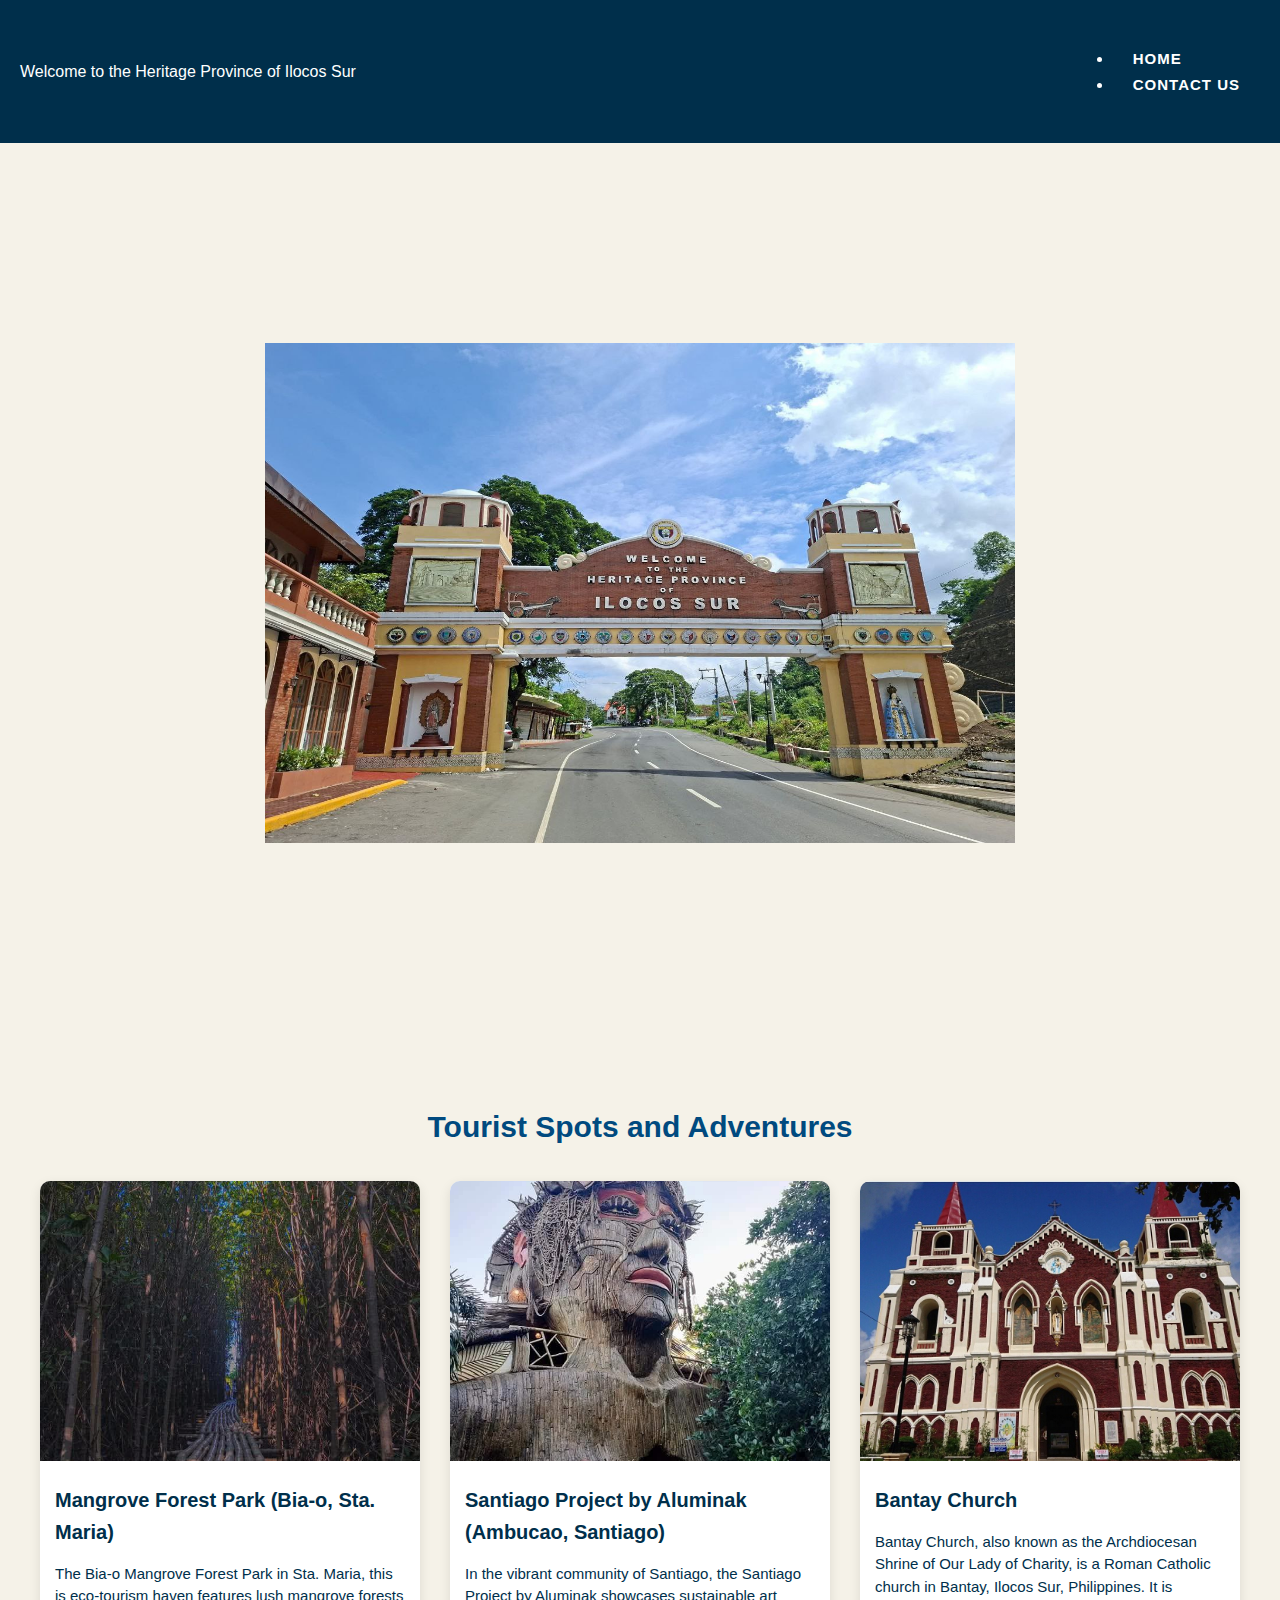
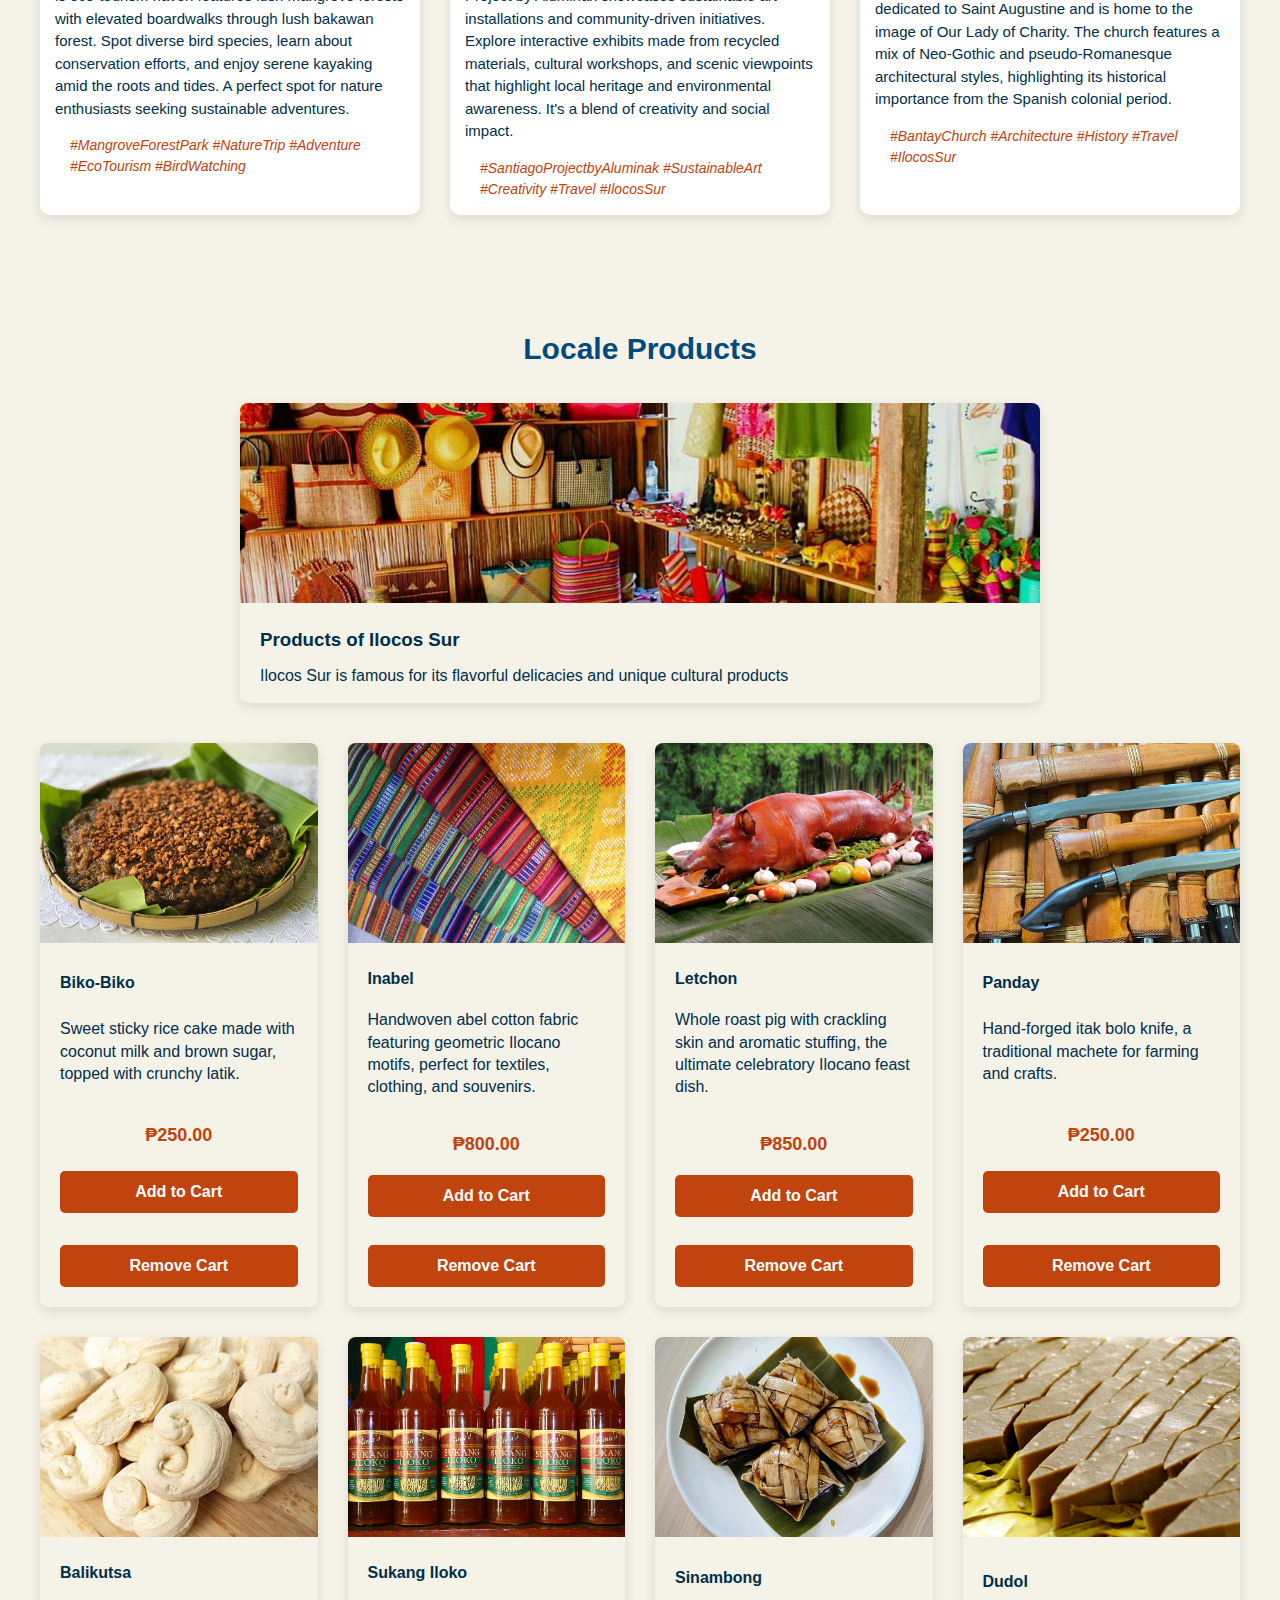
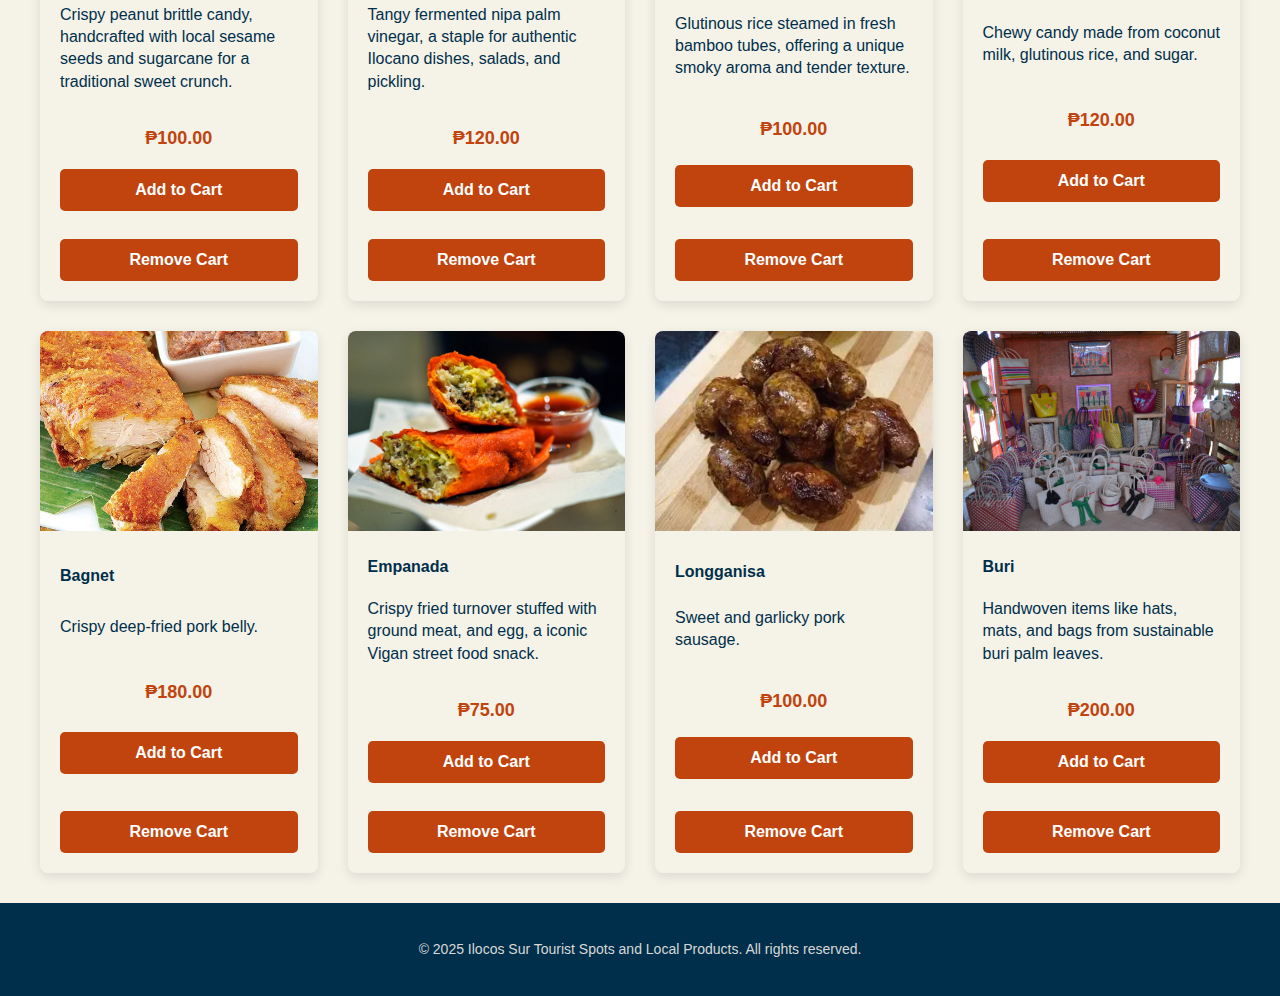
<file: index.html>
<!DOCTYPE html>
<html lang="en">
<head>
    <meta charset="UTF-8">
    <meta name="viewport" content="width=device-width, initial-scale=1.0">
    <title>Ilocos Sur Tourist Spots and Products | Home</title>
    <link rel="stylesheet" href="css/style.css">
</head>
<body>
    <header>
       <div class="title">Welcome to the Heritage Province of Ilocos Sur</div>
       <nav class="navigation-bar">
        <ul>
            <li><a href="index.html">Home</a></li>
            <li><a href="contact.html">Contact Us</a></li>
        </ul>
       </nav>
    </header>
    
    <section class="hero">
        <img src="assets/ilocos sur arch.png" alt="Ilocos Sur" width="750" height="500">
    </section>

    <section>
        <h2>Tourist Spots and Adventures</h2>

        <div class="tourist-grid">
            <div class="tourist-card">
                <img src="assets/mangrove forest park.png" alt="Mangrove Forest Park" width="500" height="300">
                <h3>Mangrove Forest Park (Bia-o, Sta. Maria)</h3>
                <p>The Bia-o Mangrove Forest Park in Sta. Maria, this is eco-tourism haven features lush mangrove forests with elevated boardwalks through lush bakawan forest. Spot diverse bird species, learn about conservation efforts, and enjoy serene kayaking amid the roots and tides. A perfect spot for nature enthusiasts seeking sustainable adventures.</p>
                <p>#MangroveForestPark 
                   #NatureTrip 
                   #Adventure 
                   #EcoTourism 
                   #BirdWatching</p>
            </div>

            <div class="tourist-card">
                <img src="assets/aluminak.png" alt="Aluminak" width="500" height="300">
                <h3>Santiago Project by Aluminak (Ambucao, Santiago)</h3>
                <p>In the vibrant community of Santiago, the Santiago Project by Aluminak showcases sustainable art installations and community-driven initiatives. Explore interactive exhibits made from recycled materials, cultural workshops, and scenic viewpoints that highlight local heritage and environmental awareness. It's a blend of creativity and social impact.</p>
                <p>#SantiagoProjectbyAluminak 
                   #SustainableArt 
                   #Creativity 
                   #Travel 
                   #IlocosSur</p>
            </div>

            <div class="tourist-card">
                <img src="assets/bantay church.png" alt="Bantay Church" width="500" height="300">
                <h3>Bantay Church</h3>
                <p>Bantay Church, also known as the Archdiocesan Shrine of Our Lady of Charity, is a Roman Catholic church in Bantay, Ilocos Sur, Philippines. It is dedicated to Saint Augustine and is home to the image of Our Lady of Charity. The church features a mix of Neo-Gothic and pseudo-Romanesque architectural styles, highlighting its historical importance from the Spanish colonial period.</p>
                <p>#BantayChurch 
                   #Architecture 
                   #History 
                   #Travel 
                   #IlocosSur</p>
            </div>
        </div>
    </section>

    <section>
        <h2>Locale Products</h2>
        <div class="card">
            <img src="assets/feature.png" alt="Products">
            <h3>Products of Ilocos Sur</h3>
            <p>Ilocos Sur is famous for its flavorful delicacies and unique cultural products</p>
        </div>

        <div class="product-grid">
            <div class="product card">
              <img src="assets/biko.png"  alt="Product 1" width="250" height="200">
              <h4>Biko-Biko</h4>
              <p>Sweet sticky rice cake made with coconut milk and brown sugar, topped with crunchy latik.</p>
              <p>₱250.00</p>
              <button class="add">Add to Cart</button>
              <button class="remove hidden">Remove Cart</button>
            </div> 

            <div class="product card">
                <img src="assets/inabel.png" alt="Product 2" width="250" height="200">
                <h4>Inabel</h4>
                <p>Handwoven abel cotton fabric featuring geometric Ilocano motifs, perfect for textiles, clothing, and souvenirs.</p>
                <p>₱800.00</p>
                <button class="add">Add to Cart</button>
                <button class="remove hidden">Remove Cart</button>
            </div>

            <div class="product card">
                <img src="assets/letchon.png" alt="Product 3" width="250" height="200">
                <h4>Letchon</h4>
                <p>Whole roast pig with crackling skin and aromatic stuffing, the ultimate celebratory Ilocano feast dish.</p>
                <p>₱850.00</p>
                <button class="add">Add to Cart</button>
                <button class="remove hidden">Remove Cart</button>
            </div>

            <div class="product card">
                <img src="assets/panday.png" alt="Product 4" width="250" height="200">
                <h4>Panday</h4>
                <p>Hand-forged itak bolo knife, a traditional machete for farming and crafts.</p>
                <p>₱250.00</p>
                <button class="add">Add to Cart</button>
                <button class="remove hidden">Remove Cart</button>
            </div>

            <div class="product card">
                <img src="assets/balikutsa.png" alt="Product 5" width="250" height="200">
                <h4>Balikutsa</h4>
                <p>Crispy peanut brittle candy, handcrafted with local sesame seeds and sugarcane for a traditional sweet crunch.</p>
                <p>₱100.00</p>
                <button class="add">Add to Cart</button>
                <button class="remove hidden">Remove Cart</button>
            </div>

            <div class="product card">
                <img src="assets/sukang iloko.png" alt="Product 6" width="250" height="200">
                <h4>Sukang Iloko</h4>
                <p>Tangy fermented nipa palm vinegar, a staple for authentic Ilocano dishes, salads, and pickling.</p>
                <p>₱120.00</p>
                <button class="add">Add to Cart</button>
                <button class="remove hidden">Remove Cart</button>
            </div>

            <div class="product card">
                <img src="assets/sinambong.png" alt="Product 7" width="250" height="200">
                <h4>Sinambong</h4>
                <p>Glutinous rice steamed in fresh bamboo tubes, offering a unique smoky aroma and tender texture.</p>
                <p>₱100.00</p>
                <button class="add">Add to Cart</button>
                <button class="remove hidden">Remove Cart</button>
            </div>

            <div class="product card">
                <img src="assets/dudol.png" alt="Product 8" width="250" height="200">
                <h4>Dudol</h4>
                <p>Chewy candy made from coconut milk, glutinous rice, and sugar.</p>
                <p>₱120.00</p>
                <button class="add">Add to Cart</button>
                <button class="remove hidden">Remove Cart</button>
            </div>

            <div class="product card">
                <img src="assets/bagnet.png" alt="Product 9" width="250" height="200">
                <h4>Bagnet</h4>
                <p>Crispy deep-fried pork belly.</p>
                <p>₱180.00</p>
                <button class="add">Add to Cart</button>
                <button class="remove hidden">Remove Cart</button>
            </div>

            <div class="product card">
                <img src="assets/empanada.png" alt="Product 10" width="250" height="200">
                <h4>Empanada</h4>
                <p>Crispy fried turnover stuffed with ground meat, and egg, a iconic Vigan street food snack.</p>
                <p>₱75.00</p>
                <button class="add">Add to Cart</button>
                <button class="remove hidden">Remove Cart</button>
            </div>

            <div class="product card">
                <img src="assets/longganisa.webp" alt="Product 11" width="250" height="200">
                <h4>Longganisa</h4>
                <p>Sweet and garlicky pork sausage.</p>
                <p>₱100.00</p>
                <button class="add">Add to Cart</button>
                <button class="remove hidden">Remove Cart</button>
            </div>

            <div class="product card">
                <img src="assets/buri.png" alt="Product 12" width="250" height="200">
                <h4>Buri</h4>
                <p>Handwoven items like hats, mats, and bags from sustainable buri palm leaves.</p>
                <p>₱200.00</p>
                <button class="add">Add to Cart</button>
                <button class="remove hidden">Remove Cart</button>
            </div>
        </div>
    </section>

    <footer>
        <p>&copy; 2025 Ilocos Sur Tourist Spots and Local Products. All rights reserved.</p>
    </footer>

    <script src="js/script.js"></script>
</body>
</html>
</file>
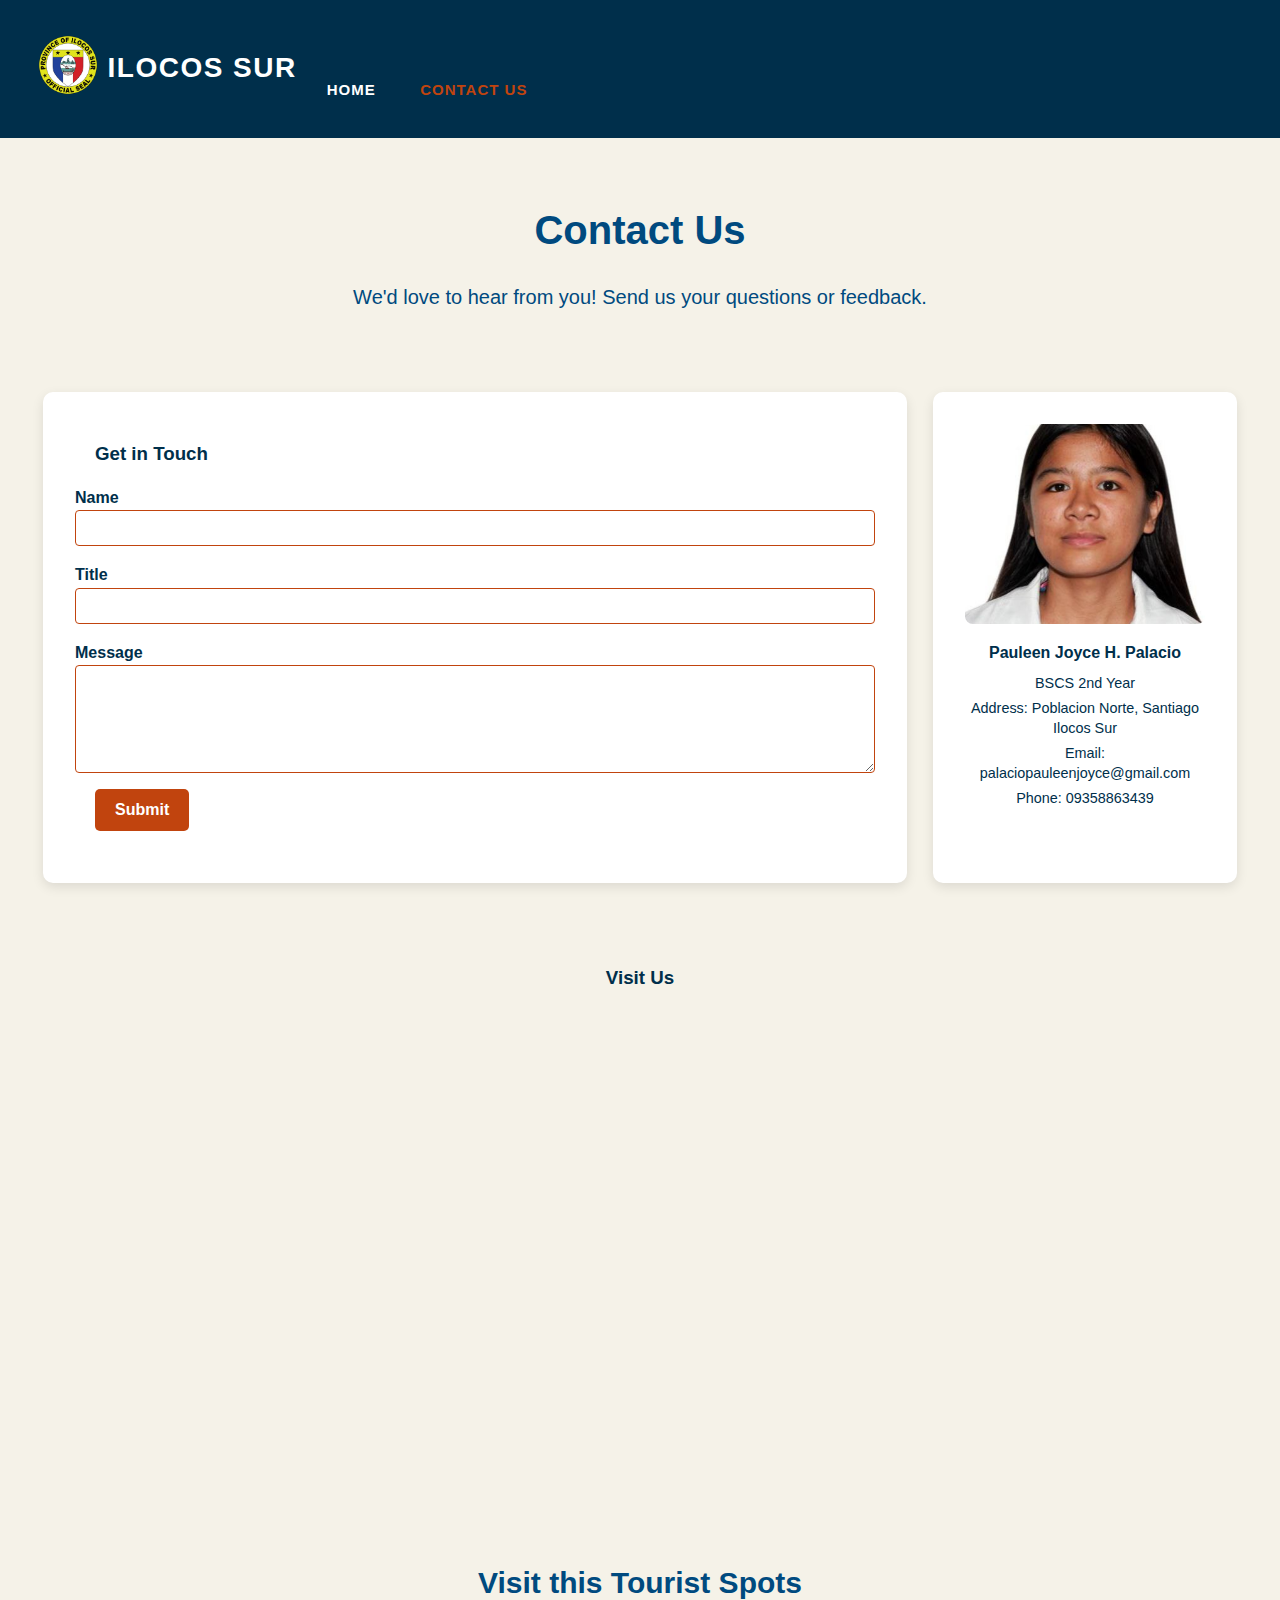
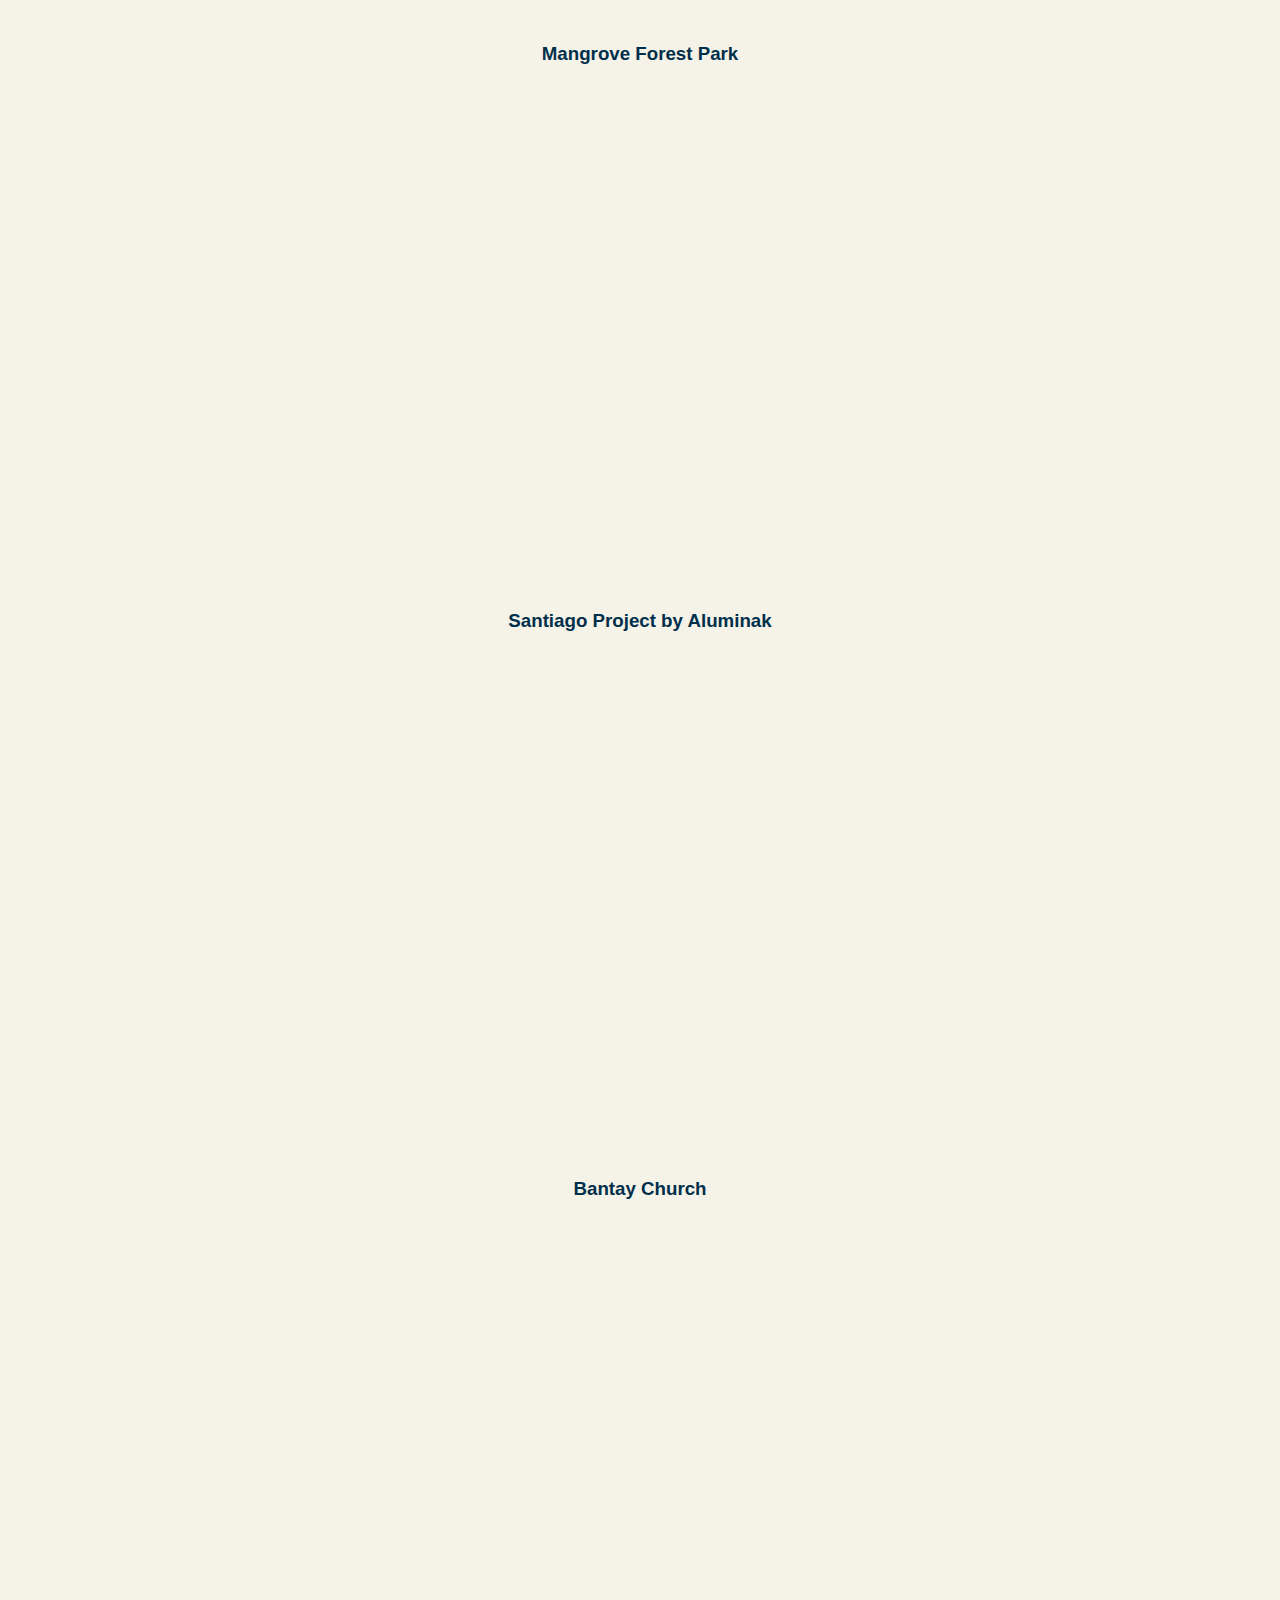
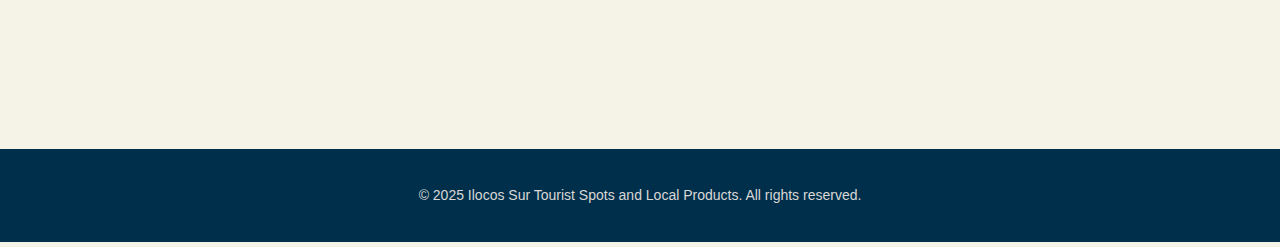
<file: contact.html>
<!DOCTYPE html>
<html lang="en">
<head>
    <meta charset="UTF-8">
    <meta name="viewport" content="width=device-width, initial-scale=1-0">
    <title>Contact Us - Ilocos Sur</title>
    <link rel="stylesheet" href="css/style.css">
</head>
<body>
   
    <header>
        <div class="container header-right">
            <div class="logo">
                <a href="index.html">
                    <img src="assets/logo.png" alt="Ilocos Sur Logo">
                </a>
                <h1 class="logo-text">Ilocos Sur</h1>
            </div>

            <nav>
                <a href="index.html" data-tooltip="Go back to Home Page">Home</a>
                <a class="active" href="contact.html" data-tooltip="Contact us for more information">Contact Us</a>
            </nav>
        </div>
    </header>

    <section class="hero hero-small">
        <div class="hero-content">
            <h2>Contact Us</h2>
            <p>We'd love to hear from you! Send us your questions or feedback.</p>
        </div>
    </section>

    <main class="contact-layout">
        <section class="card contact-main">
            <h3>Get in Touch</h3>

            <form id="contactForm">
                <label>Name
                    <input type="text" name="name" required/>
                </label>

                <label>Title
                    <input type="text" title="title" required/>
                </label>

                <label>Message
                    <textarea name="message" rows="5" required></textarea>
                </label>

                <button type="submit">Submit</button>
            </form>
        </section>

        <aside class="card aside-profile">
            <img src="assets/pau.png" alt="Portrait" class="portrait">
            <h4>Pauleen Joyce H. Palacio</h4>
            <p>BSCS 2nd Year</p>
            <p>Address: Poblacion Norte, Santiago Ilocos Sur</p>
            <p>Email: palaciopauleenjoyce@gmail.com</p>
            <p>Phone: 09358863439</p>
        </aside>
    </main>

    <section class="map-section">
        <h3>Visit Us</h3>
        <iframe src="https://www.google.com/maps/embed?pb=!1m18!1m12!1m3!1d60958.14167003319!2d120.41216025005804!3d17.272853150085886!2m3!1f0!2f0!3f0!3m2!1i1024!2i768!4f13.1!3m3!1m2!1s0x338e16937cccb9e9%3A0x7b9a15937c3c0f51!2sSantiago%2C%20Ilocos%20Sur!5e0!3m2!1sen!2sph!4v1759157814254!5m2!1sen!2sph" 
        width="100%" height="450" style="border:0;" allowfullscreen="" loading="lazy" referrerpolicy="no-referrer-when-downgrade"></iframe>

        <h2>Visit this Tourist Spots</h2>

        <h3>Mangrove Forest Park</h3>
        <iframe src="https://www.google.com/maps/embed?pb=!1m18!1m12!1m3!1d3807.552068832661!2d120.4599414!3d17.3852741!2m3!1f0!2f0!3f0!3m2!1i1024!2i768!4f13.1!3m3!1m2!1s0x338e6b00439ff045%3A0x3ee57cf623e3f462!2sBia-o%20Mangroves%20Forest%20Park!5e0!3m2!1sen!2sph!4v1759153168485!5m2!1sen!2sph" 
        width="100%" height="450" style="border:0;" allowfullscreen="" loading="lazy" referrerpolicy="no-referrer-when-downgrade"></iframe>
    
        <h3>Santiago Project by Aluminak</h3>
        <iframe src="https://www.google.com/maps/embed?pb=!1m18!1m12!1m3!1d3809.5538229867284!2d120.42532949999999!3d17.288807799999997!2m3!1f0!2f0!3f0!3m2!1i1024!2i768!4f13.1!3m3!1m2!1s0x338e1147317f61d1%3A0x6711954ff56a1b46!2sAluminak!5e0!3m2!1sen!2sph!4v1759153349955!5m2!1sen!2sph" 
        width="100%" height="450" style="border:0;" allowfullscreen="" loading="lazy" referrerpolicy="no-referrer-when-downgrade"></iframe>

        <h3>Bantay Church</h3>
        <iframe src="https://www.google.com/maps/embed?pb=!1m18!1m12!1m3!1d3803.454385730294!2d120.38927091744388!3d17.581145100000008!2m3!1f0!2f0!3f0!3m2!1i1024!2i768!4f13.1!3m3!1m2!1s0x338e65a65237aa95%3A0x8ea36086665b994a!2sParish%20of%20Saint%20Augustine%20of%20Hippo%20(Bantay%20Church)!5e0!3m2!1sen!2sph!4v1759153408724!5m2!1sen!2sph" 
        width="100%" height="450" style="border:0;" allowfullscreen="" loading="lazy" referrerpolicy="no-referrer-when-downgrade"></iframe>
    </section>

    <footer>
        <p>&copy; 2025 Ilocos Sur Tourist Spots and Local Products. All rights reserved.</p>
    </footer>

    <script src="js/script.js"></script>
</body>
</html>
</file>
<file: css/style.css>
body {
  margin: 0;
  padding: 0;
  font-family: 'Lato', 'Roboto', sans-serif;
  background: rgb(245, 242, 232);
  color: rgb(0, 47, 75); 
  line-height: 1.6;
}

.container {
  background: rgb(0, 47, 75); 
  color: white;
  padding: 5px 5px;
  display: flex;
  justify-content: space-between;
  align-items: center;
  position: sticky;
  top: 0;
  z-index: 1000;
}

header {
  background: rgb(0, 47, 75); 
  color: white;
  padding: 30px 20px;
  display: flex;
  justify-content: space-between;
  align-items: center;
  position: sticky;
  top: 0;
  z-index: 1000;
  flex-wrap: wrap;
}

.header-right {
  display: flex;
  justify-content: flex-start;
  align-items: baseline;
  gap: 10px;
  width: 100%;
  max-width: 1200px;
  margin: 0 auto;
  padding-left: 0;
}

.logo {
  display: flex;
  align-items: center;
  gap: 10px;
}

.logo img {
  height: 60px;
  width: auto;
}

.logo-text {
  font-family: 'Montserrat', sans-serif;
  font-weight: 700;
  text-transform: uppercase;
  letter-spacing: 1.5px;
  font-size: 28px;
  color: white;
  margin: 0;
}

header nav a {
  font-family: 'Montserrat', sans-serif;
  font-weight: 700;
  text-transform: uppercase;
  letter-spacing: 1px;
  font-size: 15px;
  color: white;
  margin: 0 20px;
  text-decoration: none;
  position: relative;
  transition: color 0.3s;
}

header nav a.active,
header nav a:hover {
  color: rgb(193, 68, 14);
}

header nav a::after {
  content: attr(data-tooltip);
  position: absolute;
  bottom: -30px;
  left: 50%;
  transform: translateX(-50%);
  background: rgba(0, 0, 0, 0.8);
  color: #fff;
  padding: 6px 10px;
  font-size: 13px;
  border-radius: 4px;
  opacity: 0;
  pointer-events: none;
  transition: opacity 0.3s;
  white-space: nowrap;
  z-index: 1001;
}

header nav a:hover::after {
  opacity: 1;
}

.hero {
  position: relative;
  width: 100%;
  min-height: 100vh;
  overflow: hidden;
  display: flex;
  align-items: center;
  justify-content: center;
  color: white;
  margin-bottom: 50px;
}

.hero video {
  position: absolute;
  top: 0;
  left: 0;
  width: 100%;
  height: 100%;
  object-fit: cover;
  z-index: 0;
}

.hero .hero-content {
  position: relative;
  z-index: 2;
  text-align: center;
  max-width: 800px;
  padding: 0 20px;
}

.hero h2 {
  font-size: 40px;
  margin-bottom: 20px;
}

.hero p {
  font-size: 20px;
  line-height: 1.5;
}

.hero.hero-small {
  min-height: 100px;
  margin-bottom: 20px;
}

.hero.hero-small .hero-content h2,
.hero.hero-small .hero-content p {
  color: rgb(0, 74, 127);
}

.tourist-grid {
  display: grid;
  grid-template-columns: repeat(3, 1fr);
  gap: 30px;
  padding: 0 20px 50px;
  max-width: 1200px;
  margin: 0 auto;
}

.tourist-card {
  background: white;
  border-radius: 10px;
  box-shadow: 0 4px 12px rgba(0, 0, 0, 0.1);
  overflow: hidden;
  transition: transform 0.3s, box-shadow 0.3s;
}

.tourist-card:hover {
  transform: translateY(-5px);
  box-shadow: 0 8px 20px rgba(0, 0, 0, 0.15);
}

.tourist-card img {
  width: 100%;
  height: 280px;
  object-fit: cover;
}

.tourist-card h3 {
  margin: 15px;
  font-size: 20px;
  color: rgb(0, 47, 75);
  font-family: 'Montserrat', sans-serif;
  font-weight: 700;
}

.tourist-card p {
  margin: 0 15px 15px;
  font-size: 15px;
  line-height: 1.5;
  color: rgb(0, 47, 75);
}

.tourist-card p:last-of-type {
  font-size: 14px;
  font-style: italic;
  color: rgb(193, 68, 14);
  margin-bottom: 0;
  padding: 0 15px 15px;
}

section h2 {
  font-size: 30px;
  margin: 60px 0 30px 0;
  color: rgb(0, 74, 127);
  text-align: center;
  font-family: 'Montserrat', sans-serif;
  font-weight: 700;
}

.card {
  background: rgb(245, 242, 232);
  border-radius: 8px;
  overflow: hidden;
  box-shadow: 0 4px 12px rgba(0, 0, 0, 0.1);
  text-align: left;
  transition: transform 0.2s, box-shadow 0.2s;
  margin: 20px auto;
  max-width: 800px;
  padding: 0;
}

.card:hover {
  transform: translateY(-5px);
  box-shadow: 0 8px 20px rgba(0, 0, 0, 0.15);
}

.card img {
  width: 100%;
  height: 200px;
  object-fit: cover;
}

.card h3,
.card h4 {
  margin: 15px 20px 10px 20px;
  color: rgb(0, 47, 75);
  font-family: 'Montserrat', sans-serif;
  font-weight: 700;
}

.card p {
  margin: 0 20px 15px 20px;
  line-height: 1.4;
  color: rgb(0, 47, 75);
}

.product-grid {
  display: grid;
  grid-template-columns: repeat(4, 1fr);
  gap: 30px;
  padding: 0 20px 50px;
  max-width: 1200px;
  margin: 0 auto;
}

.product {
  display: flex;
  flex-direction: column;
  justify-content: space-between;
  height: 100%;
}

.product img {
  width: 100%;
  height: 200px;
  object-fit: cover;
}

.product p:last-of-type {
  font-size: 18px;
  font-weight: bold;
  color: rgb(193, 68, 14);
  margin: 10px 20px 10px 20px;
  text-align: center;
}

button {
  background: rgb(193, 68, 14);
  color: white;
  border: none;
  border-radius: 5px;
  padding: 12px 20px;
  font-size: 16px;
  cursor: pointer;
  margin: 0 20px 20px 20px;
  transition: background 0.3s;
  font-family: 'Montserrat', sans-serif;
  font-weight: 700;
}

button:hover {
  background: rgb(61, 143, 160);
}

.contact-layout {
  display: flex;
  gap: 20px;
  padding: 20px;
  max-width: 1200px;
  margin: 0 auto 40px;
  flex-wrap: wrap;
}

.contact-main {
  flex: 1 1 600px;
  background: white;
  border-radius: 10px;
  padding: 2rem;
  box-shadow: 0 4px 12px rgba(0, 0, 0, 0.1);
}

.contact-main h3 {
  font-family: 'Montserrat', sans-serif;
  font-weight: 700;
  color: rgb(0, 47, 75);
  margin-bottom: 1rem;
}

.contact-main form {
  display: flex;
  flex-direction: column;
  gap: 1rem;
}

.contact-main label {
  font-weight: 600;
  color: rgb(0, 47, 75);
  display: flex;
  flex-direction: column;
  font-size: 1rem;
}

.contact-main input,
.contact-main textarea {
  padding: 8px;
  font-size: 1rem;
  border: 1px solid rgb(193, 68, 14);
  border-radius: 4px;
  resize: vertical;
}

.contact-main button {
  align-self: flex-start;
}

.aside-profile {
  flex: 0 0 20%;
  background: white;
  border-radius: 10px;
  padding: 2rem;
  box-shadow: 0 4px 12px rgba(0, 0, 0, 0.1);
  text-align: center;
  color: rgb(0, 47, 75);
}

.portrait {
  width: 180px;
  height: 240px;
  object-fit: cover;
  border-radius: 8px;
  display: block;
  margin: 0 auto 1rem;
}

.aside-profile h4 {
  margin: 0.5rem 0;
  font-family: 'Montserrat', sans-serif;
  font-weight: 700;
}

.aside-profile p {
  margin: 0.3rem 0;
  font-size: 0.9rem;
}

.map-section {
  max-width: 1200px;
  margin: 0 auto 40px;
  padding: 0 20px;
  text-align: center;
}

.map-section h3 {
  font-family: 'Montserrat', sans-serif;
  font-weight: 700;
  color: rgb(0, 47, 75);
  margin: 2rem 0 1rem;
}

.map-section iframe {
  width: 100%;
  max-width: 600px;
  height: 450px;
  border: 0;
  border-radius: 10px;
  margin-bottom: 2rem;
}

footer {
  background: rgb(0, 47, 75);
  color: rgb(217, 216, 214);
  padding: 30px 0;
  text-align: center;
  font-size: 14px;
}

footer p {
  margin: 5px 0;
}

@media (max-width: 1024px) {
  .product-grid {
    grid-template-columns: repeat(2, 1fr);
  }
  .tourist-grid {
    grid-template-columns: repeat(2, 1fr);
  }
  .hero {
    min-height: 70vh;
  }
  .contact-layout {
    flex-direction: column;
    padding: 0 10px;
  }
  .contact-main,
  .aside-profile {
    flex: 1 1 100%;
  }
  .map-section iframe {
    height: 350px;
  }
}

@media (max-width: 600px) {
  header {
    flex-direction: column;
    gap: 20px;
    padding: 20px;
  }

  .logo-text {
    font-size: 24px;
    text-align: center;
  }

  header nav {
    flex-direction: column;
    gap: 10px;
    width: 100%;
    text-align: center;
  }

  section h2,
  .hero h2 {
    font-size: 24px;
  }

  .hero p {
    font-size: 16px;
  }

  .tourist-grid,
  .product-grid {
    grid-template-columns: 1fr;
    gap: 20px;
    padding: 0 10px;
  }

  button {
    font-size: 14px;
    width: 100%;
    margin: 10px 0;
  }

  .tourist-card img,
  .card img,
  .product img {
    height: 200px;
  }

  .map-section iframe {
    height: 250px;
  }
}
</file>
